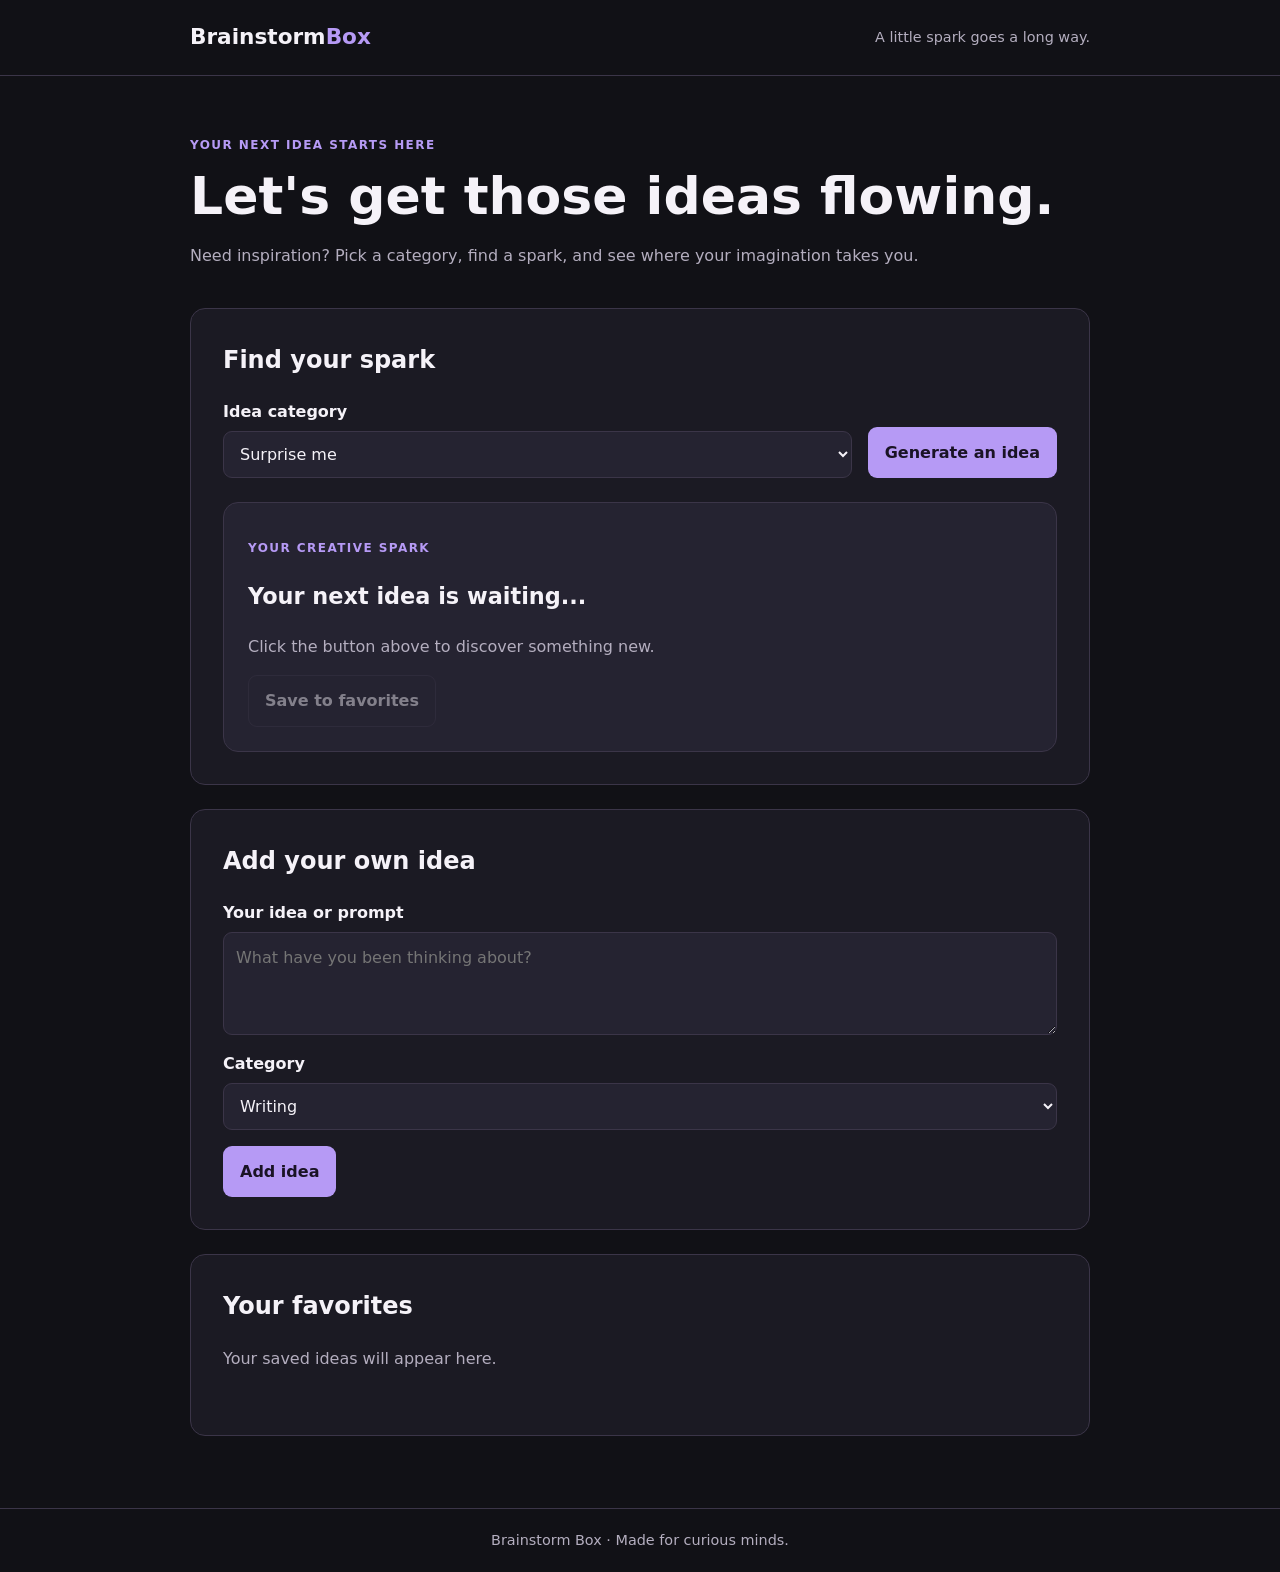
<file: index.html>
<!DOCTYPE html>
<html lang="en">
<head>
  <meta charset="UTF-8">
  <meta name="viewport" content="width=device-width, initial-scale=1.0">

  <meta
    name="description"
    content="Brainstorm Box is a creative prompt and idea generator."
  >

  <title>Brainstorm Box | Find Your Next Idea</title>

  <link rel="stylesheet" href="style.css">
  <script src="script.js" defer></script>
</head>

<body>
  <header class="site-header">
    <a class="logo" href="#" aria-label="Brainstorm Box home">
      Brainstorm<span>Box</span>
    </a>

    <p class="tagline">A little spark goes a long way.</p>
  </header>

  <main class="container">
    <section class="intro" aria-labelledby="page-title">
      <p class="eyebrow">YOUR NEXT IDEA STARTS HERE</p>
      <h1 id="page-title">Let's get those ideas flowing.</h1>
      <p>
        Need inspiration? Pick a category, find a spark,
        and see where your imagination takes you.
      </p>
    </section>

    <section class="idea-panel" aria-labelledby="generator-heading">
      <h2 id="generator-heading">Find your spark</h2>

      <div class="controls">
        <div class="field">
          <label for="category">Idea category</label>

          <select id="category">
            <option value="all">Surprise me</option>
            <option value="writing">Writing</option>
            <option value="web">Website ideas</option>
            <option value="coding">Coding projects</option>
            <option value="blogging">Blog topics</option>
          </select>
        </div>

        <button id="generate-btn" type="button">
          Generate an idea
        </button>
      </div>

      <article class="idea-card" aria-labelledby="idea-title">
        <p class="eyebrow">YOUR CREATIVE SPARK</p>

        <h3 id="idea-title">Your next idea is waiting...</h3>

        <p id="idea-description">
          Click the button above to discover something new.
        </p>

        <p
          id="status-message"
          role="status"
          aria-live="polite"
          aria-atomic="true"
        ></p>

        <button id="favorite-btn" class="secondary-btn"
          type="button" disabled>
          Save to favorites
        </button>
      </article>
    </section>

    <section class="custom-panel" aria-labelledby="custom-heading">
      <h2 id="custom-heading">Add your own idea</h2>

      <form id="idea-form">
        <div class="field">
          <label for="custom-idea">Your idea or prompt</label>

          <textarea
            id="custom-idea"
            name="customIdea"
            rows="3"
            maxlength="300"
            required
            placeholder="What have you been thinking about?"
          ></textarea>
        </div>

        <div class="field">
          <label for="custom-category">Category</label>

          <select id="custom-category" name="customCategory">
            <option value="writing">Writing</option>
            <option value="web">Website ideas</option>
            <option value="coding">Coding projects</option>
            <option value="blogging">Blog topics</option>
          </select>
        </div>

        <button type="submit">Add idea</button>
      </form>
    </section>

    <section class="favorites-panel" aria-labelledby="favorites-heading">
      <h2 id="favorites-heading">Your favorites</h2>

      <p id="favorites-empty">
        Your saved ideas will appear here.
      </p>

      <ul id="favorites-list" aria-label="Favorite ideas"></ul>
    </section>
  </main>

  <footer class="site-footer">
    <p>Brainstorm Box · Made for curious minds.</p>
  </footer>
</body>
</html>
</file>
<file: style.css>
:root {
  color-scheme: dark;

  --bg: #111116;
  --surface: #1b1a23;
  --surface-raised: #252331;
  --text: #f5f2f8;
  --muted: #b4aebf;
  --accent: #b69af5;
  --accent-hover: #d0bcff;
  --success: #a6e3b5;
  --border: #3b3548;
  --radius: 15px;
}

* {
  box-sizing: border-box;
}

body {
  margin: 0;
  background: var(--bg);
  color: var(--text);
  font-family: system-ui, sans-serif;
  line-height: 1.6;
}

button,
select,
textarea {
  font: inherit;
}

button {
  padding: 0.75rem 1rem;
  border: 1px solid transparent;
  border-radius: 9px;
  background: var(--accent);
  color: #1a1325;
  font-weight: 700;
  cursor: pointer;
  transition: background 160ms ease;
}

button:hover:not(:disabled) {
  background: var(--accent-hover);
}

button:disabled {
  opacity: 0.45;
  cursor: not-allowed;
}

button:focus-visible,
select:focus-visible,
textarea:focus-visible,
a:focus-visible {
  outline: 3px solid var(--success);
  outline-offset: 3px;
}

.site-header,
.site-footer {
  display: flex;
  align-items: center;
  justify-content: space-between;
  gap: 1rem;
  padding: 1.25rem max(1.25rem, calc((100% - 900px) / 2));
  border-bottom: 1px solid var(--border);
}

.logo {
  color: var(--text);
  font-size: 1.35rem;
  font-weight: 800;
  text-decoration: none;
}

.logo span {
  color: var(--accent);
}

.tagline,
.site-footer p {
  margin: 0;
  color: var(--muted);
  font-size: 0.9rem;
}

.container {
  width: min(900px, calc(100% - 2rem));
  margin: 0 auto;
  padding: 3rem 0;
}

.intro {
  margin-bottom: 2.5rem;
}

.eyebrow {
  color: var(--accent);
  font-size: 0.75rem;
  font-weight: 800;
  letter-spacing: 0.12em;
}

h1 {
  margin: 0.4rem 0;
  font-size: clamp(2rem, 6vw, 3.25rem);
  line-height: 1.15;
}

h2 {
  margin-top: 0;
}

.intro > p:last-child {
  color: var(--muted);
}

.idea-panel,
.custom-panel,
.favorites-panel {
  margin-bottom: 1.5rem;
  padding: clamp(1rem, 4vw, 2rem);
  background: var(--surface);
  border: 1px solid var(--border);
  border-radius: var(--radius);
}

.controls {
  display: flex;
  flex-wrap: wrap;
  align-items: end;
  gap: 1rem;
  margin-bottom: 1.5rem;
}

.field {
  flex: 1 1 200px;
  min-width: 0;
}

label {
  display: block;
  margin-bottom: 0.4rem;
  font-weight: 600;
}

select,
textarea {
  display: block;
  width: 100%;
  padding: 0.75rem;
  background: var(--surface-raised);
  color: var(--text);
  border: 1px solid var(--border);
  border-radius: 9px;
}

textarea {
  resize: vertical;
}

.idea-card {
  padding: clamp(1rem, 4vw, 1.5rem);
  background: var(--surface-raised);
  border: 1px solid var(--border);
  border-radius: var(--radius);
}

.idea-card h3 {
  font-size: 1.4rem;
  line-height: 1.35;
}

#idea-description,
#favorites-empty {
  color: var(--muted);
}

#status-message {
  color: var(--success);
  font-weight: 600;
}

.secondary-btn {
  background: transparent;
  color: var(--text);
  border-color: var(--border);
}

.secondary-btn:hover:not(:disabled) {
  background: var(--surface);
}

#idea-form {
  display: grid;
  gap: 1rem;
}

#idea-form button {
  justify-self: start;
}

#favorites-list {
  display: grid;
  gap: 0.75rem;
  padding-left: 1.25rem;
}

#favorites-list li {
  overflow-wrap: anywhere;
  padding: 0.75rem;
  background: var(--surface-raised);
  border: 1px solid var(--border);
  border-radius: 9px;
}

.site-footer {
  justify-content: center;
  border-top: 1px solid var(--border);
  border-bottom: 0;
  text-align: center;
}

@media (max-width: 520px) {
  .site-header {
    align-items: flex-start;
    flex-direction: column;
  }

  .controls > button {
    width: 100%;
  }

  #idea-form button {
    width: 100%;
  }
}

@media (prefers-reduced-motion: reduce) {
  *,
  *::before,
  *::after {
    scroll-behavior: auto !important;
    transition: none !important;
  }
}
</file>
